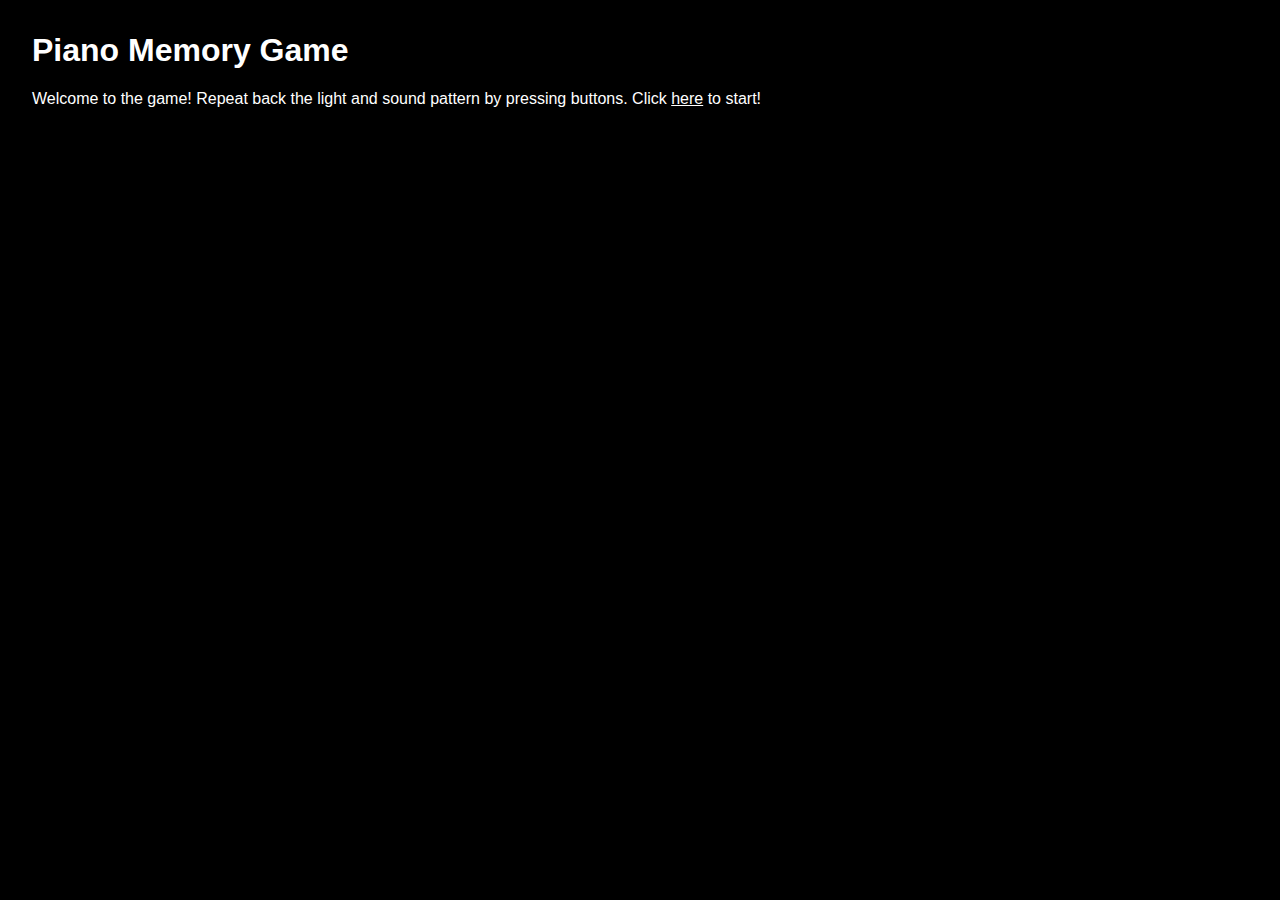
<file: index.html>
<!DOCTYPE html>
<html lang="en">
  <head>
    <meta charset="utf-8" />
    <meta name="viewport" content="width=device-width, initial-scale=1" />
    <link rel="icon" href="https://glitch.com/favicon.ico" />

    <title>Piano Memory Game</title>

    <!-- import the webpage's stylesheet -->
    <link rel="stylesheet" href="/style.css" />

    <!-- import the webpage's javascript file -->
    <script src="/script.js" defer></script>
  </head>
  <body>
    <!-- this is the start of content -->
    <h1>
      Piano Memory Game
    </h1>
    <p>
      Welcome to the game! Repeat back the light and sound pattern by pressing buttons.
      Click <a href = "gamePage.html">here</a> to start!
    </p>
    
    
  </body>
</html>
</file>
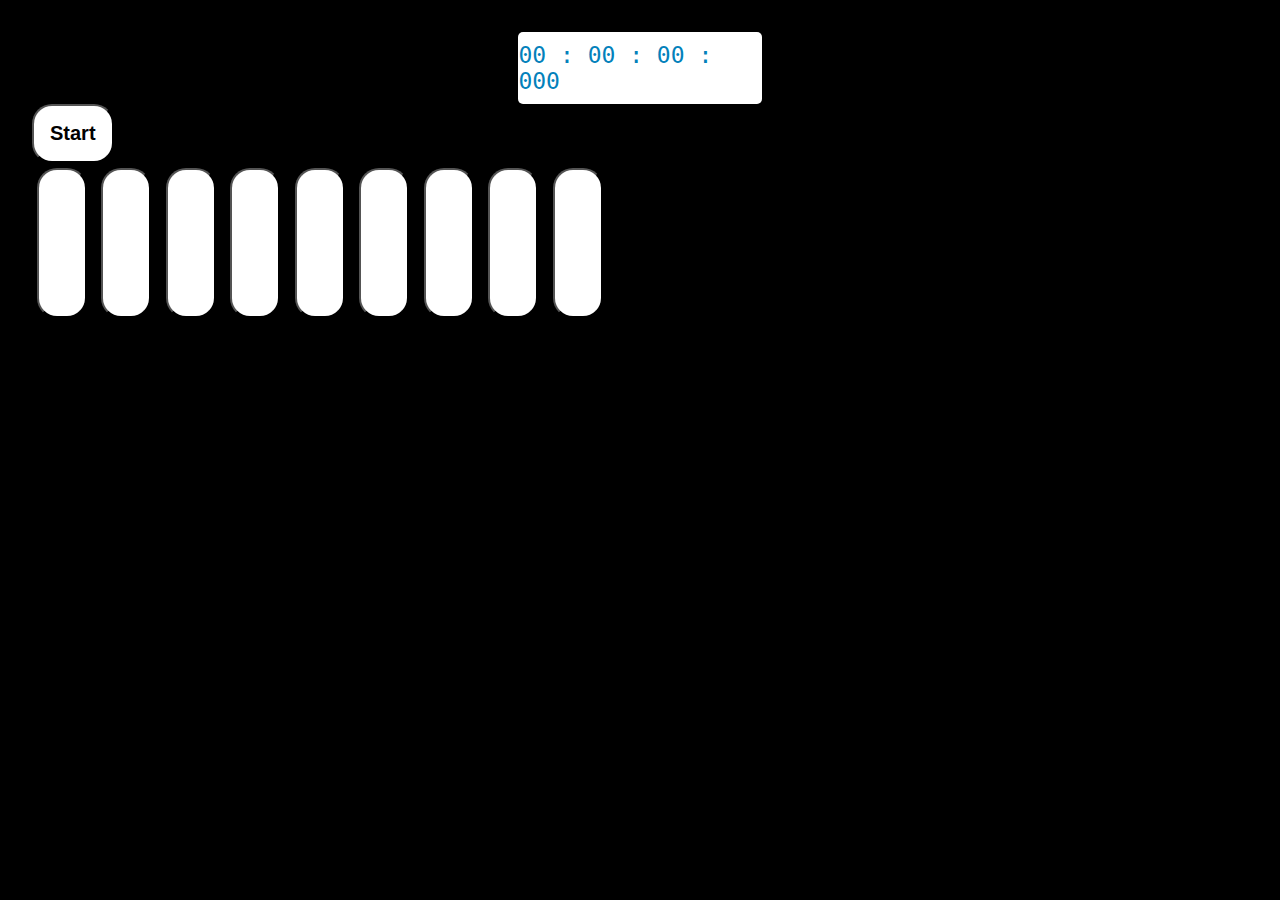
<file: gamePage.html>
<!DOCTYPE html>
<html lang="en">
  <head>
    <meta charset="utf-8" />
    <meta name="viewport" content="width=device-width, initial-scale=1" />
    <link rel="icon" href="https://glitch.com/favicon.ico" />

    <title>Game Time!</title>

    <!-- import the webpage's stylesheet -->
    <link rel="stylesheet" href="/style.css" />

    <!-- import the webpage's javascript file -->
    <script src="/script.js" defer></script>
  </head>
  <body>
    
    <div class="container">

      <div class="timerDisplay">
   00 : 00 : 00 : 000
    </div>
      
    </div>
    
    
    
    
<button id="startBtn" onclick="startGame()"> Start</button>
    <button id="stopBtn" class = "hidden" onclick="stopGame()">Stop</button>
    
    
    <div id= "gameButtonArea">
      <button id= "button1" onclick="guess(1)" onmousedown= "startTone(1);" onmouseup= "stopTone()"></button>
      <button id= "button2" onclick="guess(2)" onmousedown= "startTone(2)" onmouseup= "stopTone()"></button>
      <button id= "button3" onclick="guess(3)" onmousedown= "startTone(3)" onmouseup= "stopTone()"></button>
      <button id= "button4" onclick="guess(4)" onmousedown= "startTone(4)" onmouseup= "stopTone()"></button>
      <button id= "button5" onclick="guess(5)" onmousedown= "startTone(5)" onmouseup= "stopTone()"></button>
      <button id= "button6" onclick="guess(6)" onmousedown= "startTone(6)" onmouseup= "stopTone()"></button>
      <button id= "button7" onclick="guess(7)" onmousedown= "startTone(7)" onmouseup= "stopTone()"></button>
      <button id= "button8" onclick="guess(8)" onmousedown= "startTone(8)" onmouseup= "stopTone()"></button>
      <button id= "button9" onclick="guess(9)" onmousedown= "startTone(9)" onmouseup= "stopTone()"></button>
    </div>
    
    
  </body>
</html>
</file>
<file: style.css>
/* CSS files add styling rules to your content */

body {
  font-family: helvetica, arial, sans-serif;
  margin: 2em;
  background-color: black;
  color: white;
}

h1 {
  font-family: century gothic, arial, sans-serif;
}

a {
  color: white;
}

button {
  padding: 16px;
  border-radius: 20px;
  background: white;
  color: black;
  font-family: century gothic, arial, sans-serif;
  font-weight: bold;
  font-size: 20px;
}

#gameButtonArea > button {
  width: 50px;
  height: 150px;
  margin: 5px;
  background: white;
}

.hidden {
  display: none;
}

#button1:active, #button1.lit {
  background: red;
}
#button2:active, #button2.lit {
  background: darkorange;
}
#button3:active, #button3.lit {
  background: yellow;
}
#button4:active, #button4.lit {
  background: green;
}
#button5:active, #button5.lit {
  background: blue;
}
#button6:active, #button6.lit {
  background: darkturquoise;
}
#button7:active, #button7.lit {
  background: purple;
}
#button8:active, #button8.lit {
  background: pink;
}
#button9:active, #button9.lit {
  background: grey;
}


.timerDisplay{
    position: relative;
    width: 20%;
    background: white;
    left: 40%;
    top: 20%; 
    padding: 10px 0;
    font-family: 'Roboto mono',monospace;
    color: #0381bb;
    font-size: 23px;
    display: flex;
    align-items: center;
    justify-content: space-around;
    border-radius: 5px;
}
</file>
